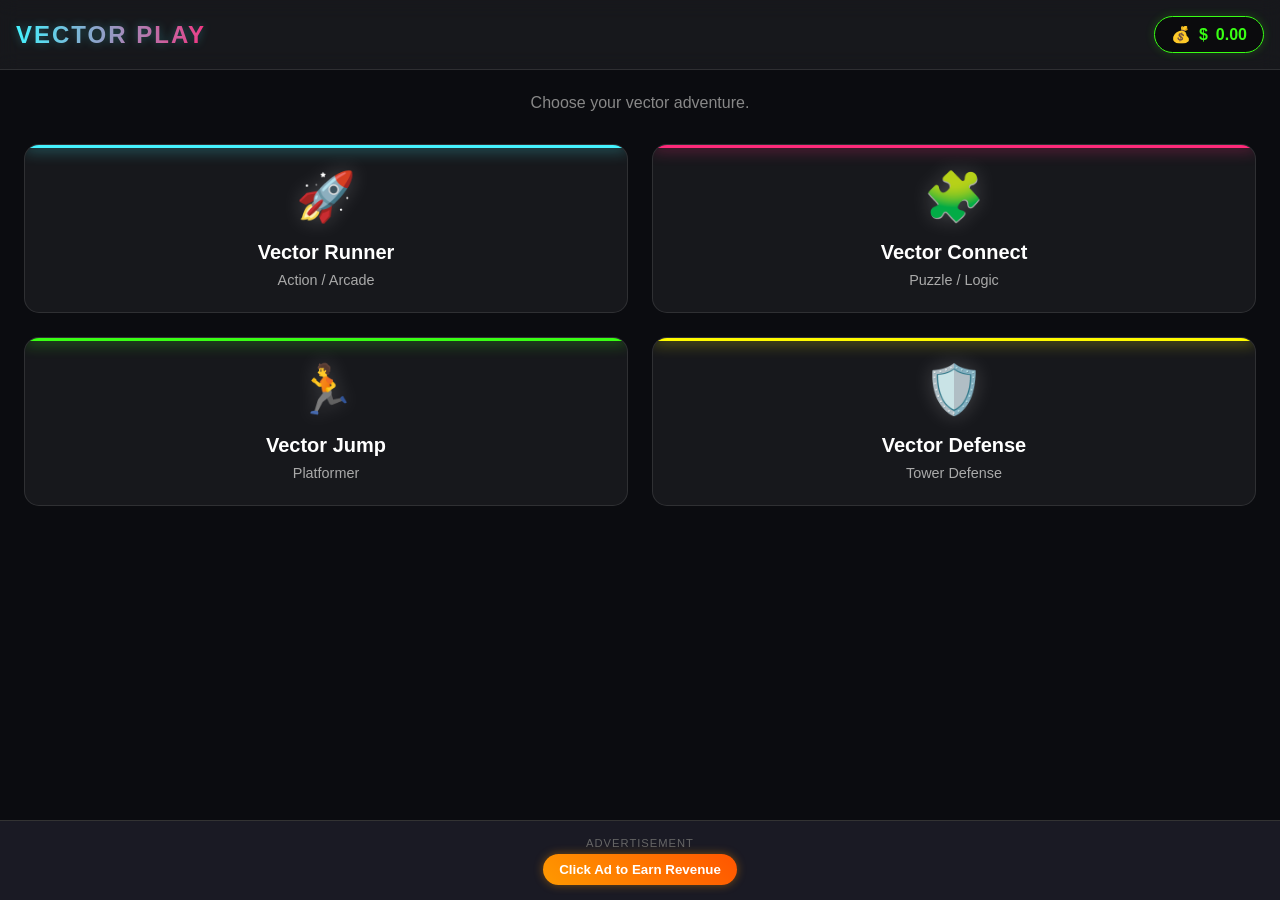
<file: index.html>
<!DOCTYPE html>
<html lang="en">
<head>
    <meta charset="UTF-8">
    <meta name="viewport" content="width=device-width, initial-scale=1.0, maximum-scale=1.0, user-scalable=no">
    <title>Vector Play - Game Hub</title>
    <link rel="stylesheet" href="css/styles.css">
</head>
<body>
    <div id="app">
        <!-- Header with Revenue -->
        <header>
            <h1>Vector Play</h1>
            <div class="revenue-tracker" id="revenue-display">
                <span class="icon">💰</span> $<span id="revenue-amount">0.00</span>
            </div>
        </header>

        <!-- Main Content -->
        <main id="main-content">
            <p class="subtitle">Choose your vector adventure.</p>
            
            <div class="game-grid">
                <a href="games/arcade/index.html" class="game-card neon-blue">
                    <div class="card-icon">🚀</div>
                    <h2>Vector Runner</h2>
                    <p>Action / Arcade</p>
                </a>

                <a href="games/puzzle/index.html" class="game-card neon-pink">
                    <div class="card-icon">🧩</div>
                    <h2>Vector Connect</h2>
                    <p>Puzzle / Logic</p>
                </a>

                <a href="games/platformer/index.html" class="game-card neon-green">
                    <div class="card-icon">🏃</div>
                    <h2>Vector Jump</h2>
                    <p>Platformer</p>
                </a>

                <a href="games/defense/index.html" class="game-card neon-yellow">
                    <div class="card-icon">🛡️</div>
                    <h2>Vector Defense</h2>
                    <p>Tower Defense</p>
                </a>
            </div>
        </main>

        <!-- Ad Placeholder -->
        <div id="ad-container-bottom" class="ad-banner">
            <p>Advertisement</p>
            <button id="click-ad-btn">Click Ad to Earn Revenue</button>
        </div>
    </div>

    <script src="shared/ads.js"></script>
    <script src="js/app.js"></script>
</body>
</html>
</file>
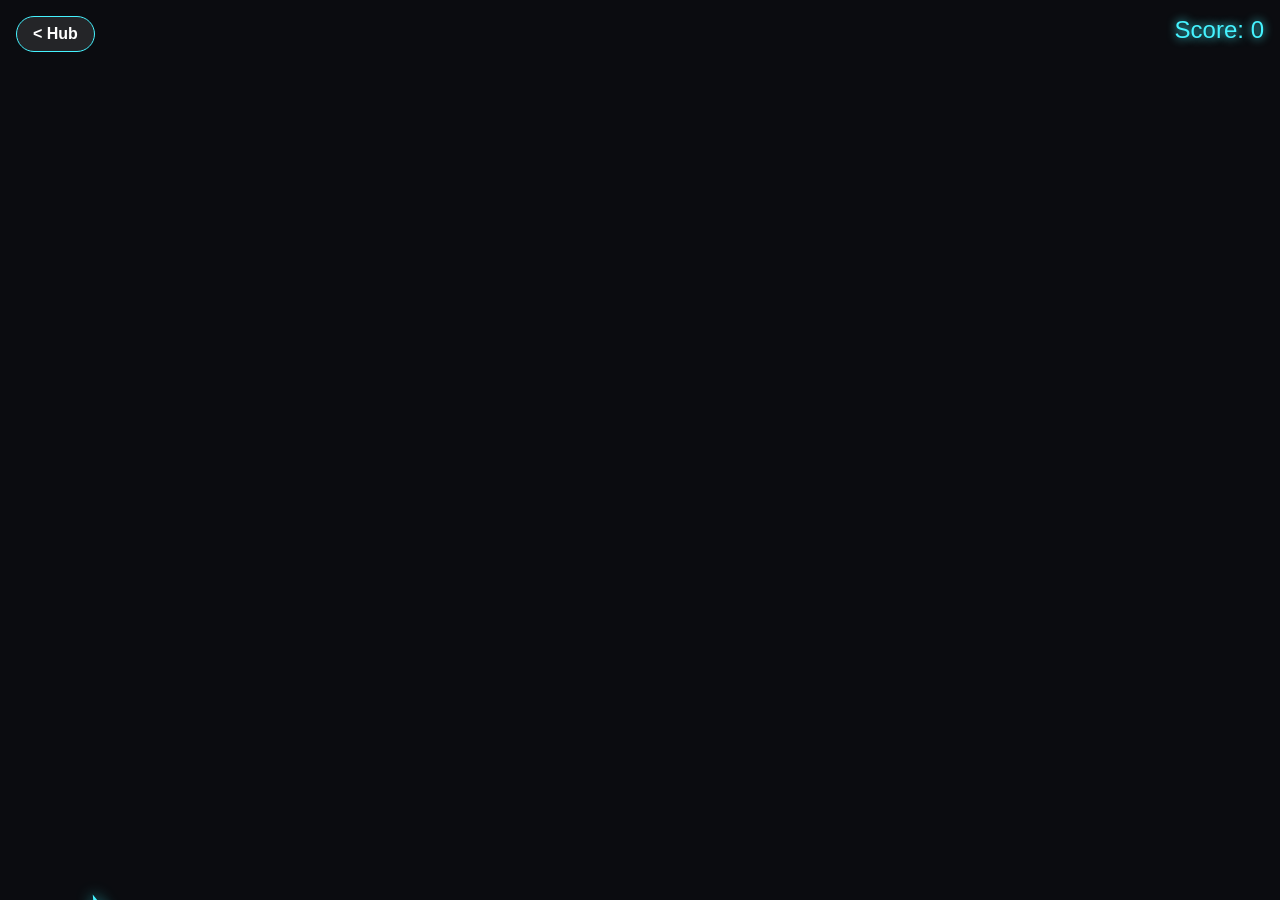
<file: games/arcade/index.html>
<!DOCTYPE html>
<html lang="en">
<head>
    <meta charset="UTF-8">
    <meta name="viewport" content="width=device-width, initial-scale=1.0, maximum-scale=1.0, user-scalable=no">
    <title>Vector Runner</title>
    <link rel="stylesheet" href="../../css/styles.css">
    <style>
        body { margin: 0; overflow: hidden; background: #0b0c10; }
        #game-canvas { display: block; }
        .ui-layer { position: absolute; top: 0; left: 0; width: 100%; height: 100%; pointer-events: none; }
        .top-bar { display: flex; justify-content: space-between; padding: 1rem; color: #fff; pointer-events: auto;}
        .score-display { font-size: 1.5rem; color: var(--neon-blue); text-shadow: 0 0 10px var(--neon-blue); }
        .back-btn { color: white; text-decoration: none; font-weight: bold; background: rgba(255,255,255,0.1); padding: 0.5rem 1rem; border-radius: 20px; border: 1px solid var(--neon-blue);}
        #game-over-screen {
            display: none; position: absolute; top: 0; left: 0; width: 100%; height: 100%;
            background: rgba(0,0,0,0.8); flex-direction: column; justify-content: center; align-items: center; pointer-events: auto;
        }
        #game-over-screen h1 { color: var(--neon-pink); text-shadow: 0 0 20px var(--neon-pink); font-size: 3rem; margin-bottom: 1rem; }
        .btn { background: transparent; border: 2px solid var(--neon-blue); color: var(--neon-blue); padding: 1rem 2rem; font-size: 1.2rem; border-radius: 30px; cursor: pointer; box-shadow: 0 0 10px var(--neon-blue); transition: all 0.2s; margin: 0.5rem; text-transform: uppercase; font-weight: bold;}
        .btn:active { transform: scale(0.95); }
    </style>
</head>
<body>
    <canvas id="game-canvas"></canvas>
    
    <div class="ui-layer">
        <div class="top-bar">
            <a href="../../index.html" class="back-btn">&lt; Hub</a>
            <div class="score-display">Score: <span id="score">0</span></div>
        </div>
    </div>

    <div id="game-over-screen">
        <h1>CRASHED</h1>
        <p style="color:white; font-size:1.2rem; margin-bottom:2rem;">Final Score: <span id="final-score">0</span></p>
        <button class="btn" id="restart-btn">Play Again</button>
    </div>

    <script src="../../shared/ads.js"></script>
    <script src="../../shared/vector_renderer.js"></script>
    <script src="game.js"></script>
</body>
</html>
</file>
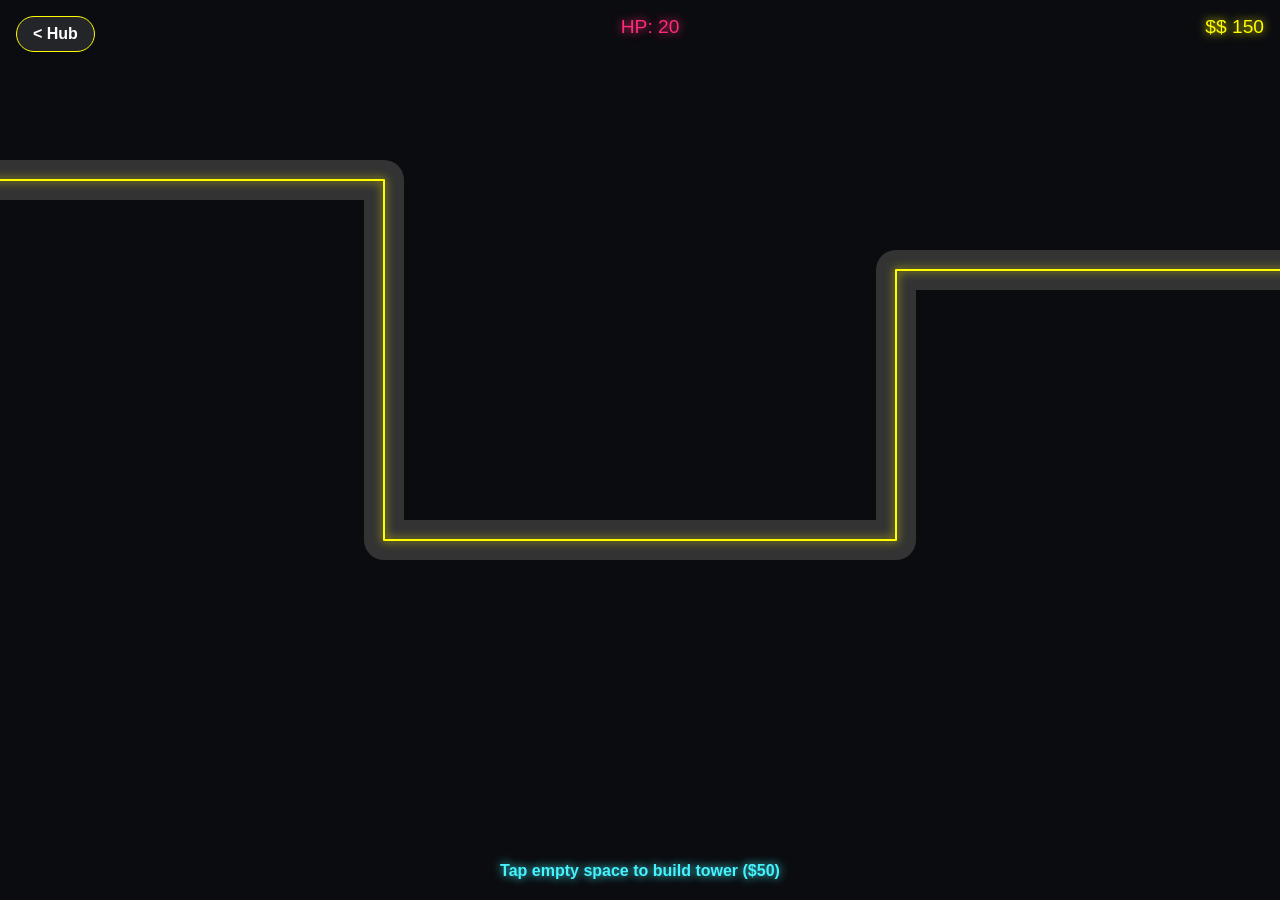
<file: games/defense/index.html>
<!DOCTYPE html>
<html lang="en">
<head>
    <meta charset="UTF-8">
    <meta name="viewport" content="width=device-width, initial-scale=1.0, maximum-scale=1.0, user-scalable=no">
    <title>Vector Defense</title>
    <link rel="stylesheet" href="../../css/styles.css">
    <style>
        body { margin: 0; overflow: hidden; background: #0b0c10; touch-action: none; }
        #game-canvas { display: block; }
        .ui-layer { position: absolute; top: 0; left: 0; width: 100%; height: 100%; pointer-events: none; }
        .top-bar { display: flex; justify-content: space-between; padding: 1rem; color: #fff; pointer-events: auto;}
        .money-display { font-size: 1.2rem; color: var(--neon-yellow); text-shadow: 0 0 10px var(--neon-yellow); }
        .health-display { font-size: 1.2rem; color: var(--neon-pink); text-shadow: 0 0 10px var(--neon-pink); }
        .back-btn { color: white; text-decoration: none; font-weight: bold; background: rgba(255,255,255,0.1); padding: 0.5rem 1rem; border-radius: 20px; border: 1px solid var(--neon-yellow);}
        
        #instruction { position: absolute; bottom: 20px; width: 100%; text-align: center; color: var(--neon-blue); text-shadow: 0 0 10px var(--neon-blue); font-weight: bold; pointer-events: none; }
        
        #game-over-screen {
            display: none; position: absolute; top: 0; left: 0; width: 100%; height: 100%;
            background: rgba(0,0,0,0.8); flex-direction: column; justify-content: center; align-items: center; pointer-events: auto; z-index: 10;
        }
        #game-over-screen h1 { color: var(--neon-pink); text-shadow: 0 0 20px var(--neon-pink); font-size: 3rem; margin-bottom: 1rem; }
        .btn { background: transparent; border: 2px solid var(--neon-yellow); color: var(--neon-yellow); padding: 1rem 2rem; font-size: 1.2rem; border-radius: 30px; cursor: pointer; box-shadow: 0 0 10px var(--neon-yellow); transition: all 0.2s; margin: 0.5rem; text-transform: uppercase; font-weight: bold;}
        .btn:active { transform: scale(0.95); }
    </style>
</head>
<body>
    <canvas id="game-canvas"></canvas>
    
    <div class="ui-layer">
        <div class="top-bar">
            <a href="../../index.html" class="back-btn">&lt; Hub</a>
            <div class="health-display">HP: <span id="health">20</span></div>
            <div class="money-display">$$ <span id="money">150</span></div>
        </div>
        <div id="instruction">Tap empty space to build tower ($50)</div>
    </div>

    <div id="game-over-screen">
        <h1>DEFENSE BREACHED</h1>
        <p style="color:white; font-size:1.2rem; margin-bottom:2rem;">Wave Reached: <span id="final-wave">1</span></p>
        <button class="btn" id="restart-btn">Play Again</button>
    </div>

    <script src="../../shared/ads.js"></script>
    <script src="../../shared/vector_renderer.js"></script>
    <script src="game.js"></script>
</body>
</html>
</file>
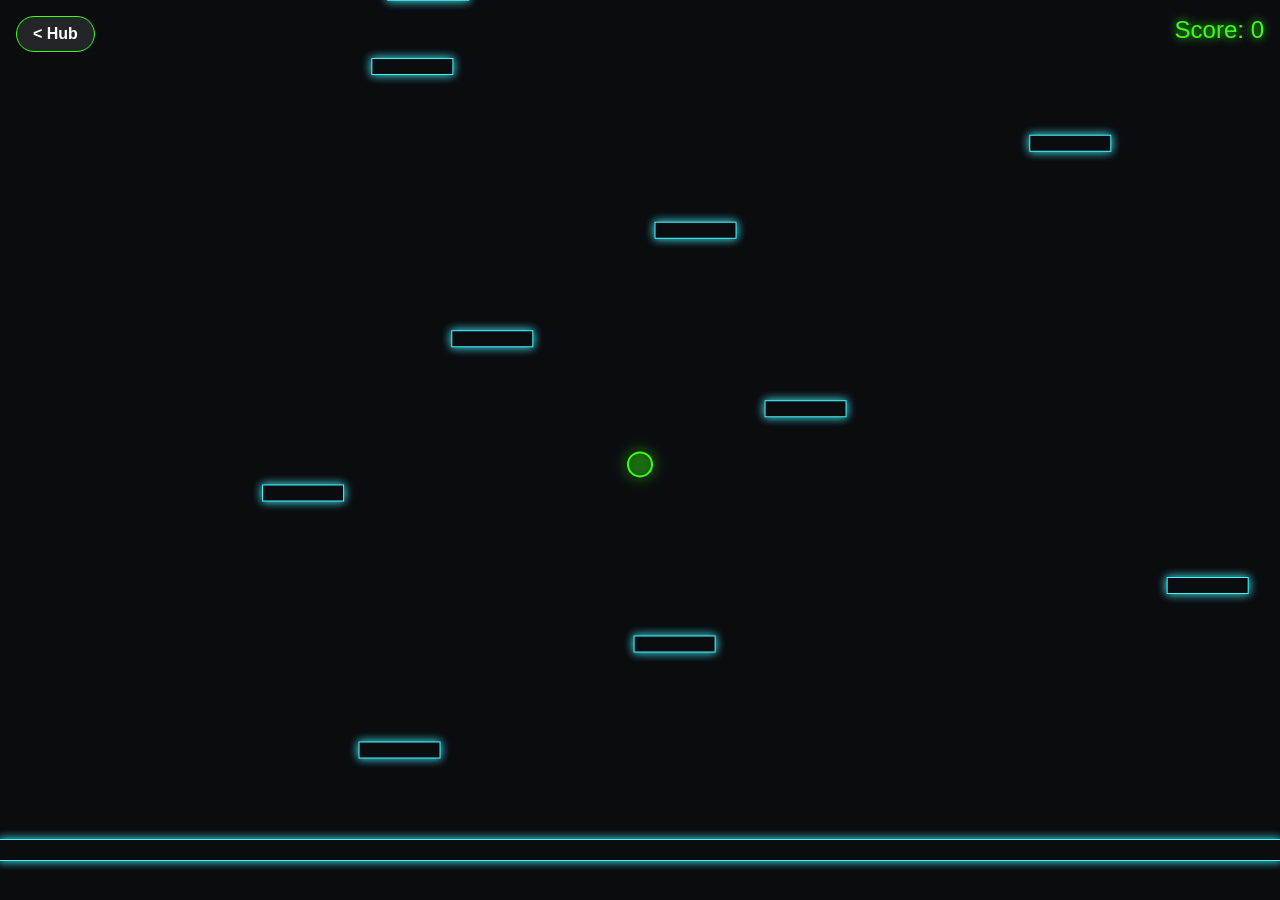
<file: games/platformer/index.html>
<!DOCTYPE html>
<html lang="en">
<head>
    <meta charset="UTF-8">
    <meta name="viewport" content="width=device-width, initial-scale=1.0, maximum-scale=1.0, user-scalable=no">
    <title>Vector Jump</title>
    <link rel="stylesheet" href="../../css/styles.css">
    <style>
        body { margin: 0; overflow: hidden; background: #0b0c10; touch-action: none; }
        #game-canvas { display: block; }
        .ui-layer { position: absolute; top: 0; left: 0; width: 100%; height: 100%; pointer-events: none; }
        .top-bar { display: flex; justify-content: space-between; padding: 1rem; color: #fff; pointer-events: auto;}
        .score-display { font-size: 1.5rem; color: var(--neon-green); text-shadow: 0 0 10px var(--neon-green); }
        .back-btn { color: white; text-decoration: none; font-weight: bold; background: rgba(255,255,255,0.1); padding: 0.5rem 1rem; border-radius: 20px; border: 1px solid var(--neon-green);}
        
        #controls { position: absolute; bottom: 0; width: 100%; height: 50%; display: flex; pointer-events: auto; }
        .control-zone { flex: 1; opacity: 0; }
        
        #game-over-screen {
            display: none; position: absolute; top: 0; left: 0; width: 100%; height: 100%;
            background: rgba(0,0,0,0.8); flex-direction: column; justify-content: center; align-items: center; pointer-events: auto; z-index: 10;
        }
        #game-over-screen h1 { color: var(--neon-green); text-shadow: 0 0 20px var(--neon-green); font-size: 3rem; margin-bottom: 1rem; }
        .btn { background: transparent; border: 2px solid var(--neon-green); color: var(--neon-green); padding: 1rem 2rem; font-size: 1.2rem; border-radius: 30px; cursor: pointer; box-shadow: 0 0 10px var(--neon-green); transition: all 0.2s; margin: 0.5rem; text-transform: uppercase; font-weight: bold;}
        .btn:active { transform: scale(0.95); }
    </style>
</head>
<body>
    <canvas id="game-canvas"></canvas>
    
    <div class="ui-layer">
        <div class="top-bar">
            <a href="../../index.html" class="back-btn">&lt; Hub</a>
            <div class="score-display">Score: <span id="score">0</span></div>
        </div>
    </div>

    <!-- Invisible touch zones for left/right -->
    <div id="controls">
        <div class="control-zone" id="zone-left"></div>
        <div class="control-zone" id="zone-right"></div>
    </div>

    <div id="game-over-screen">
        <h1>FELL DOWN</h1>
        <p style="color:white; font-size:1.2rem; margin-bottom:2rem;">Final Score: <span id="final-score">0</span></p>
        <button class="btn" id="restart-btn">Play Again</button>
    </div>

    <script src="../../shared/ads.js"></script>
    <script src="../../shared/vector_renderer.js"></script>
    <script src="game.js"></script>
</body>
</html>
</file>
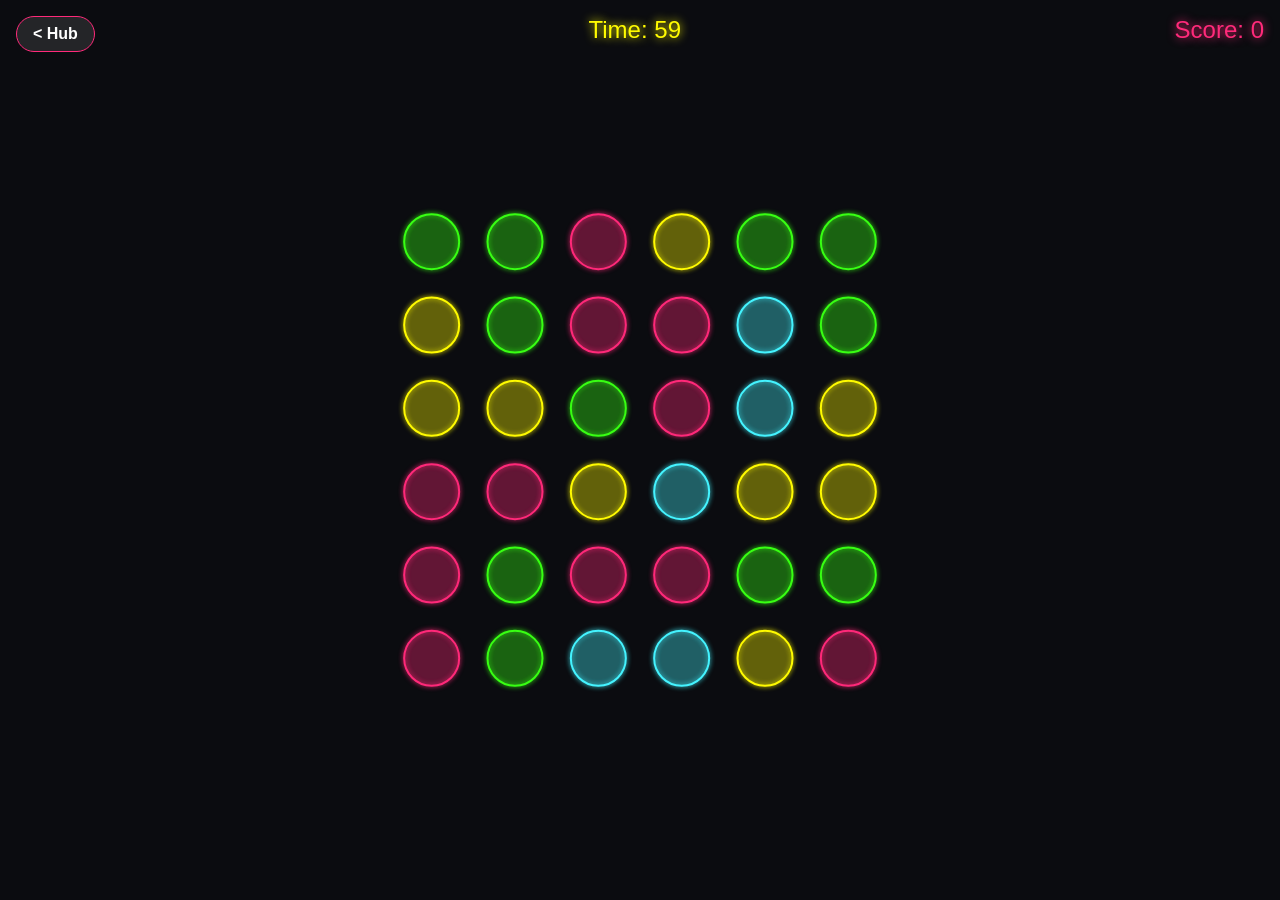
<file: games/puzzle/index.html>
<!DOCTYPE html>
<html lang="en">
<head>
    <meta charset="UTF-8">
    <meta name="viewport" content="width=device-width, initial-scale=1.0, maximum-scale=1.0, user-scalable=no">
    <title>Vector Connect</title>
    <link rel="stylesheet" href="../../css/styles.css">
    <style>
        body { margin: 0; overflow: hidden; background: #0b0c10; touch-action: none; }
        #game-canvas { display: block; }
        .ui-layer { position: absolute; top: 0; left: 0; width: 100%; height: 100%; pointer-events: none; }
        .top-bar { display: flex; justify-content: space-between; padding: 1rem; color: #fff; pointer-events: auto;}
        .score-display { font-size: 1.5rem; color: var(--neon-pink); text-shadow: 0 0 10px var(--neon-pink); }
        .time-display { font-size: 1.5rem; color: var(--neon-yellow); text-shadow: 0 0 10px var(--neon-yellow); }
        .back-btn { color: white; text-decoration: none; font-weight: bold; background: rgba(255,255,255,0.1); padding: 0.5rem 1rem; border-radius: 20px; border: 1px solid var(--neon-pink);}
        #game-over-screen {
            display: none; position: absolute; top: 0; left: 0; width: 100%; height: 100%;
            background: rgba(0,0,0,0.8); flex-direction: column; justify-content: center; align-items: center; pointer-events: auto;
        }
        #game-over-screen h1 { color: var(--neon-blue); text-shadow: 0 0 20px var(--neon-blue); font-size: 3rem; margin-bottom: 1rem; }
        .btn { background: transparent; border: 2px solid var(--neon-pink); color: var(--neon-pink); padding: 1rem 2rem; font-size: 1.2rem; border-radius: 30px; cursor: pointer; box-shadow: 0 0 10px var(--neon-pink); transition: all 0.2s; margin: 0.5rem; text-transform: uppercase; font-weight: bold;}
        .btn:active { transform: scale(0.95); }
    </style>
</head>
<body>
    <canvas id="game-canvas"></canvas>
    
    <div class="ui-layer">
        <div class="top-bar">
            <a href="../../index.html" class="back-btn">&lt; Hub</a>
            <div class="time-display">Time: <span id="time">60</span></div>
            <div class="score-display">Score: <span id="score">0</span></div>
        </div>
    </div>

    <div id="game-over-screen">
        <h1>TIME'S UP!</h1>
        <p style="color:white; font-size:1.2rem; margin-bottom:2rem;">Final Score: <span id="final-score">0</span></p>
        <button class="btn" id="restart-btn">Play Again</button>
    </div>

    <script src="../../shared/ads.js"></script>
    <script src="../../shared/vector_renderer.js"></script>
    <script src="game.js"></script>
</body>
</html>
</file>
<file: css/styles.css>
:root {
    --bg-color: #0b0c10;
    --text-color: #c5c6c7;
    --neon-blue: #45f3ff;
    --neon-pink: #ff2a7a;
    --neon-green: #39ff14;
    --neon-yellow: #fffb00;
    --glass-bg: rgba(255, 255, 255, 0.05);
    --glass-border: rgba(255, 255, 255, 0.1);
}

* {
    margin: 0;
    padding: 0;
    box-sizing: border-box;
    font-family: 'Segoe UI', Tahoma, Geneva, Verdana, sans-serif;
    user-select: none;
}

body {
    background-color: var(--bg-color);
    color: var(--text-color);
    overflow-x: hidden;
    width: 100vw;
    height: 100vh;
}

#app {
    display: flex;
    flex-direction: column;
    height: 100vh;
}

/* Header */
header {
    display: flex;
    justify-content: space-between;
    align-items: center;
    padding: 1rem;
    background: var(--glass-bg);
    border-bottom: 1px solid var(--glass-border);
    backdrop-filter: blur(10px);
}

h1 {
    font-size: 1.5rem;
    font-weight: 800;
    text-transform: uppercase;
    letter-spacing: 2px;
    background: linear-gradient(90deg, var(--neon-blue), var(--neon-pink));
    -webkit-background-clip: text;
    -webkit-text-fill-color: transparent;
    text-shadow: 0 0 10px rgba(69, 243, 255, 0.3);
}

.revenue-tracker {
    background: rgba(0, 0, 0, 0.5);
    padding: 0.5rem 1rem;
    border-radius: 20px;
    border: 1px solid var(--neon-green);
    color: var(--neon-green);
    font-weight: bold;
    display: flex;
    align-items: center;
    gap: 0.5rem;
    box-shadow: 0 0 10px rgba(57, 255, 20, 0.2);
}

/* Main Content */
main {
    flex-grow: 1;
    padding: 1.5rem;
    overflow-y: auto;
}

.subtitle {
    text-align: center;
    margin-bottom: 2rem;
    color: #888;
    font-size: 1rem;
}

/* Grid layout for mobile */
.game-grid {
    display: grid;
    grid-template-columns: 1fr;
    gap: 1.5rem;
}

@media (min-width: 600px) {
    .game-grid {
        grid-template-columns: 1fr 1fr;
    }
}

/* Game Cards */
.game-card {
    text-decoration: none;
    color: white;
    background: var(--glass-bg);
    border: 1px solid var(--glass-border);
    border-radius: 15px;
    padding: 1.5rem;
    display: flex;
    flex-direction: column;
    align-items: center;
    text-align: center;
    transition: transform 0.2s, box-shadow 0.2s;
    position: relative;
    overflow: hidden;
}

.game-card::before {
    content: '';
    position: absolute;
    top: 0; left: 0; right: 0; height: 3px;
}

.game-card.neon-blue::before { background: var(--neon-blue); box-shadow: 0 0 15px var(--neon-blue); }
.game-card.neon-pink::before { background: var(--neon-pink); box-shadow: 0 0 15px var(--neon-pink); }
.game-card.neon-green::before { background: var(--neon-green); box-shadow: 0 0 15px var(--neon-green); }
.game-card.neon-yellow::before { background: var(--neon-yellow); box-shadow: 0 0 15px var(--neon-yellow); }

.game-card:active {
    transform: scale(0.98);
}

.card-icon {
    font-size: 3rem;
    margin-bottom: 1rem;
    filter: drop-shadow(0 0 10px rgba(255,255,255,0.2));
}

.game-card h2 {
    font-size: 1.25rem;
    margin-bottom: 0.5rem;
}

.game-card p {
    color: #aaa;
    font-size: 0.9rem;
}

/* Ad Banner Placeholder */
.ad-banner {
    background: #1a1a24;
    border-top: 1px solid #333;
    padding: 1rem;
    text-align: center;
    display: flex;
    flex-direction: column;
    align-items: center;
    justify-content: center;
    height: 80px;
    position: sticky;
    bottom: 0;
    z-index: 100;
}

.ad-banner p {
    font-size: 0.7rem;
    color: #666;
    margin-bottom: 5px;
    text-transform: uppercase;
    letter-spacing: 1px;
}

#click-ad-btn {
    background: linear-gradient(45deg, #ff9900, #ff5500);
    border: none;
    padding: 0.5rem 1rem;
    border-radius: 20px;
    color: white;
    font-weight: bold;
    cursor: pointer;
    box-shadow: 0 0 10px rgba(255, 153, 0, 0.4);
    transition: transform 0.1s;
}

#click-ad-btn:active {
    transform: scale(0.95);
}

/* Modal for Interstitial Ads */
.interstitial-ad {
    display: none;
    position: fixed;
    top: 0; left: 0; width: 100vw; height: 100vh;
    background: rgba(0,0,0,0.9);
    z-index: 1000;
    flex-direction: column;
    justify-content: center;
    align-items: center;
}

.interstitial-content {
    background: #222;
    padding: 2rem;
    border-radius: 10px;
    border: 2px solid var(--neon-pink);
    box-shadow: 0 0 20px rgba(255, 42, 122, 0.5);
    text-align: center;
    max-width: 80%;
}

.close-ad-btn {
    margin-top: 2rem;
    background: none;
    border: 1px solid white;
    color: white;
    padding: 0.5rem 1.5rem;
    border-radius: 20px;
    cursor: pointer;
}
</file>
